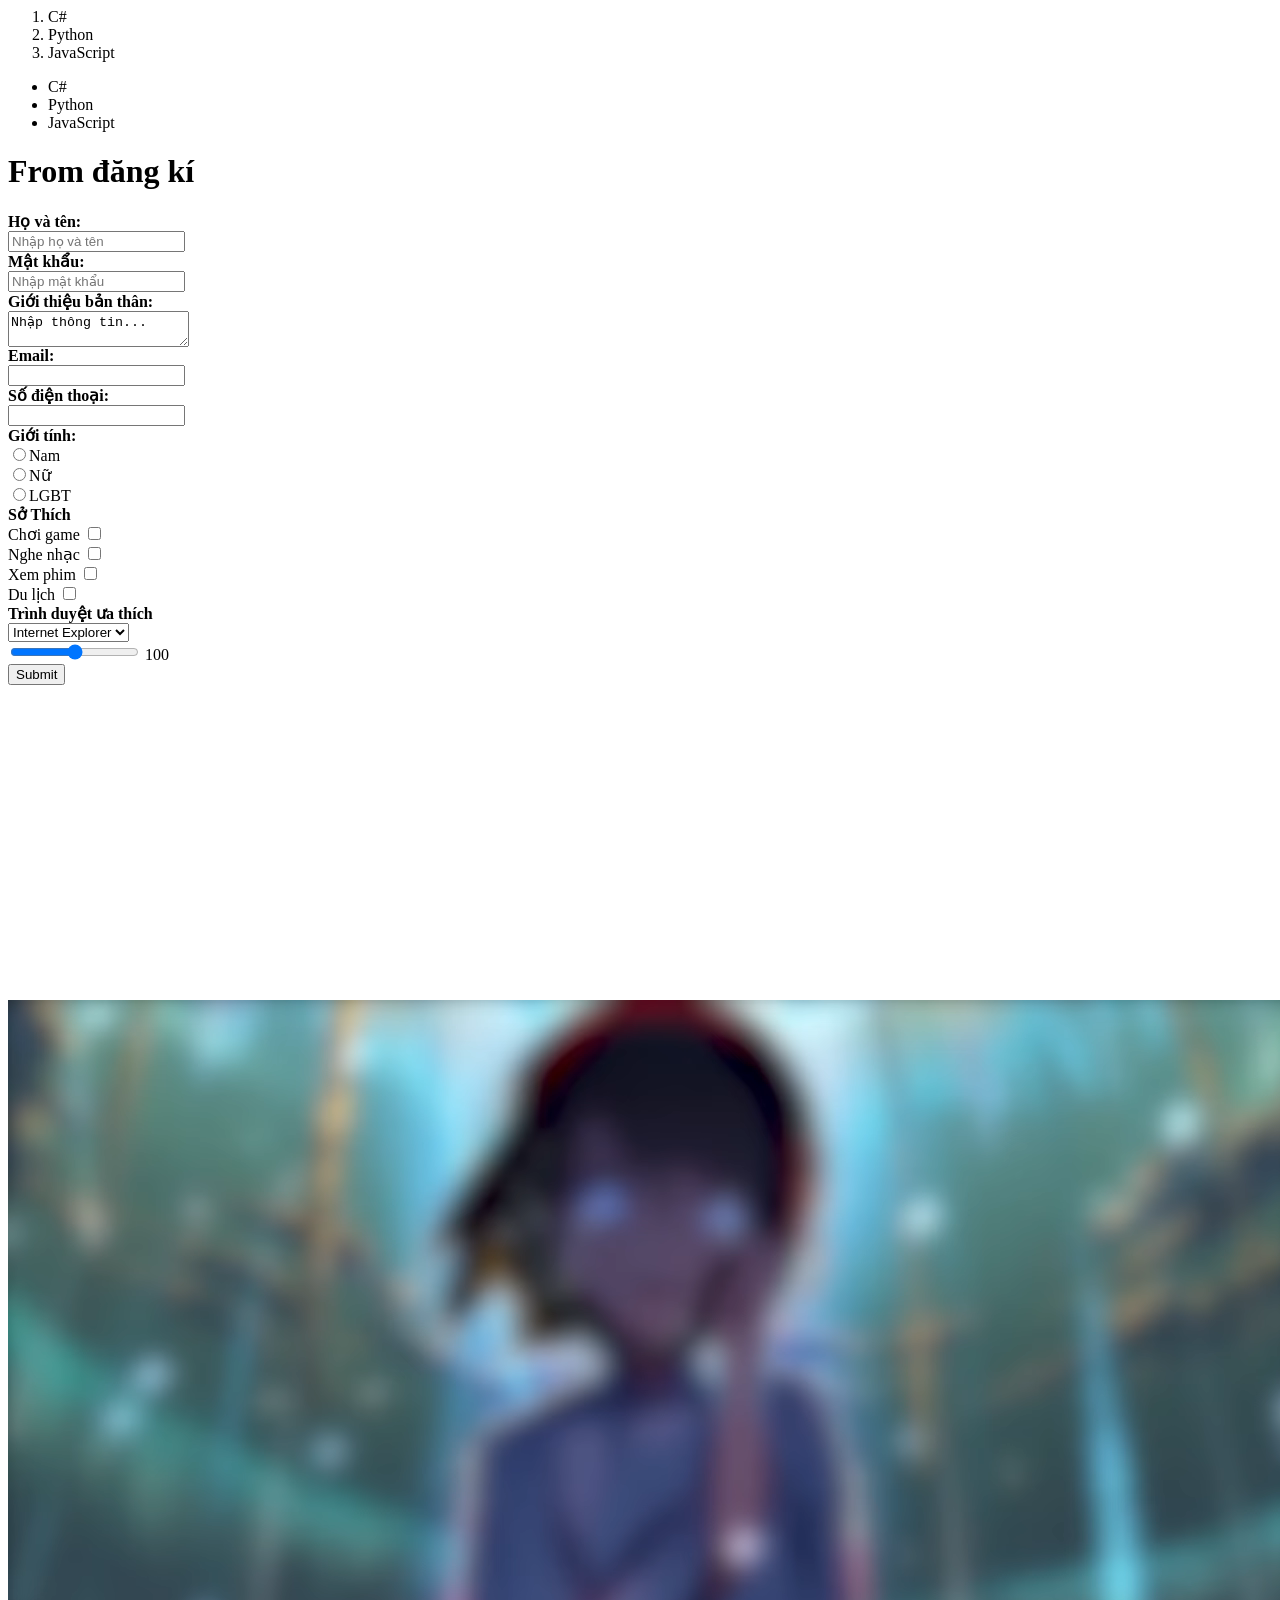
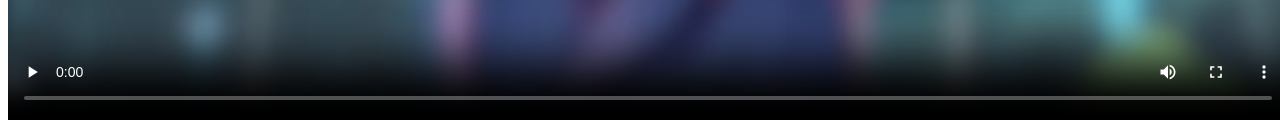
<file: bai 3/index.html>
<html>
    <head>
        <title>Bài 3</title>
    </head>
    <body>
       <!-- ol Danh sách có thứ tự -->
         <ol>
                <li>C#</li>
                <li>Python</li>
                <li>JavaScript</li>
          </ol>
         <ul>
                <li>C#</li>
                <li>Python</li>
                <li>JavaScript</li>
          </ul>
         <h1>From đăng kí</h1> 
         <form>
            <div>
                <b>Họ và tên:</b> <br>
                <!--nếu input không có type thì sẽ -->
                <!-- mặc định là text -->
                <!-- thuộc tính readonly sử dụng khi -->
                <!-- không muốn người dùng nhập -->
                <!-- thông tin vào input-->
                <input type="text" placeholder="Nhập họ và tên">          
            </div>
            <div>
                <b>Mật khẩu:</b><br>
                <input type="password" placeholder="Nhập mật khẩu">
            </div>
            <div>
                <b>Giới thiệu bản thân:</b><br>
                <textarea>Nhập thông tin...</textarea>
            </div>
            <div>
                <b>Email:</b><br>
                <input type="email">
            </div>
            <div>
                <b>Số điện thoại:</b><br>
                <input type="tel" pattern="([0]{1}([3,8,9]{1})([0-9]{8}))">
            </div>
            <div>
                <b>Giới tính:</b> <br>
                <input type="radio" name="gioitinh" value="Nam">Nam <br>
            </div>
            <div>
                <input type="radio" name="gioitinh" value="Nữ">Nữ <br>
                <input type="radio" name="gioitinh" value="Khác">LGBT<br>
            </div>
            <div>
                <b>Sở Thích</b><br>
               Chơi game <input type="checkbox" name="sothich" value="choigame"><br>
                Nghe nhạc <input type="checkbox" name="sothich" value="nghenhac"><br>
                 Xem phim <input type="checkbox" name="sothich" value="xemphim"><br>
                 Du lịch <input type="checkbox" name="sothich" value="dulich"><br>
            </div>
            <div>
                <b>Trình duyệt ưa thích</b><br>
                <select name ="browser">
                    <option value="Inernet Explorer">Internet Explorer</option>
                    <option value="Chrome">Chrome</option>
                    <option value="Firefox">Firefox</option>
                    <option value="Safari">Safari</option>
                    <option value="Cốc Cốc">Cốc Cốc</option>
                </select>
            </div>
            <div>
                <input type="range" id="a" value="50"> 100
            </div>
            <div>
                <input type="submit">
            </div>
            <div>
<iframe width="560" height="315" src="https://www.youtube.com/embed/j8U06veqxdU?si=1Isf3xsf5UfPSMgi" title="YouTube video player" frameborder="0" allow="accelerometer; autoplay; clipboard-write; encrypted-media; gyroscope; picture-in-picture; web-share" referrerpolicy="strict-origin-when-cross-origin" allowfullscreen></iframe>            </div>
            <div>
            <video controls>
             <source src="/ảnh/(君の名は - Kimi no Na wa) Nandemonaiya - Kamishiraishi Mone (Maxone Remix) ♪.webm" type="video/mp4">
            </video>
         </div>
         </form>
    </body>
</html>
</file>
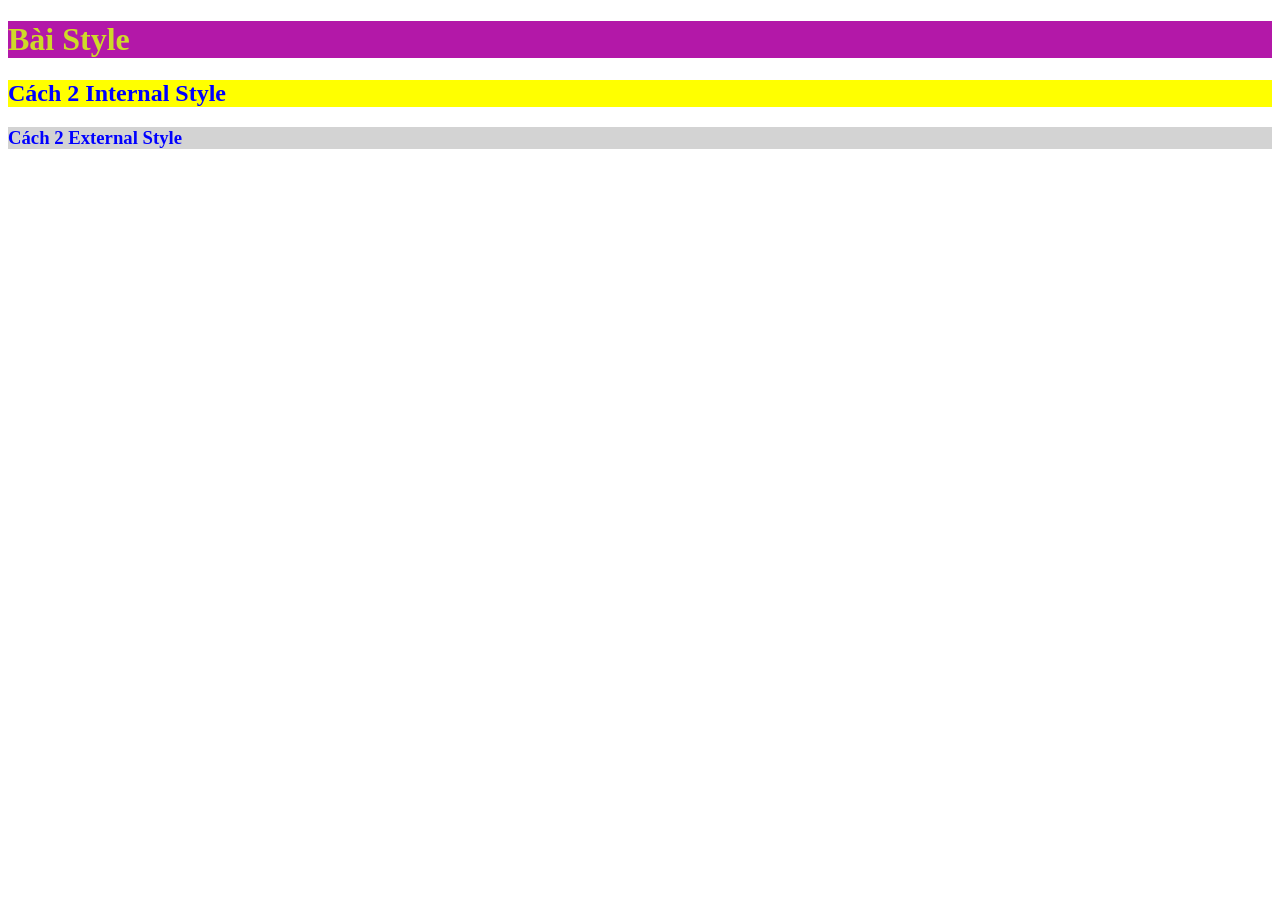
<file: bai 4/index.html>
<!DOCTYPE html>
<html lang="en">
<head>
    <meta charset="UTF-8">
    <meta name="viewport" content="width=device-width, initial-scale=1.0">
    <title>Style</title>
    <style>
        h2{
            color: blue;
            background: yellow;
        }
    </style>
    <link rel="stylesheet" href="style.css">
</head>
<body>
    <!--Cách 1: inline style--> 
    <!--color : quy định màu chữ-->
    <!--background : quy định màu nền-->
    <h1 style="color: rgb(206, 218, 40); background: rgb(179, 24, 168);">
    Bài Style  
    </h1>
    <!--cách 2: internal style-->
    <h2>Cách 2 Internal Style</h2>
    <h3>Cách 2 External Style</h3>
</body>
</html>
</file>
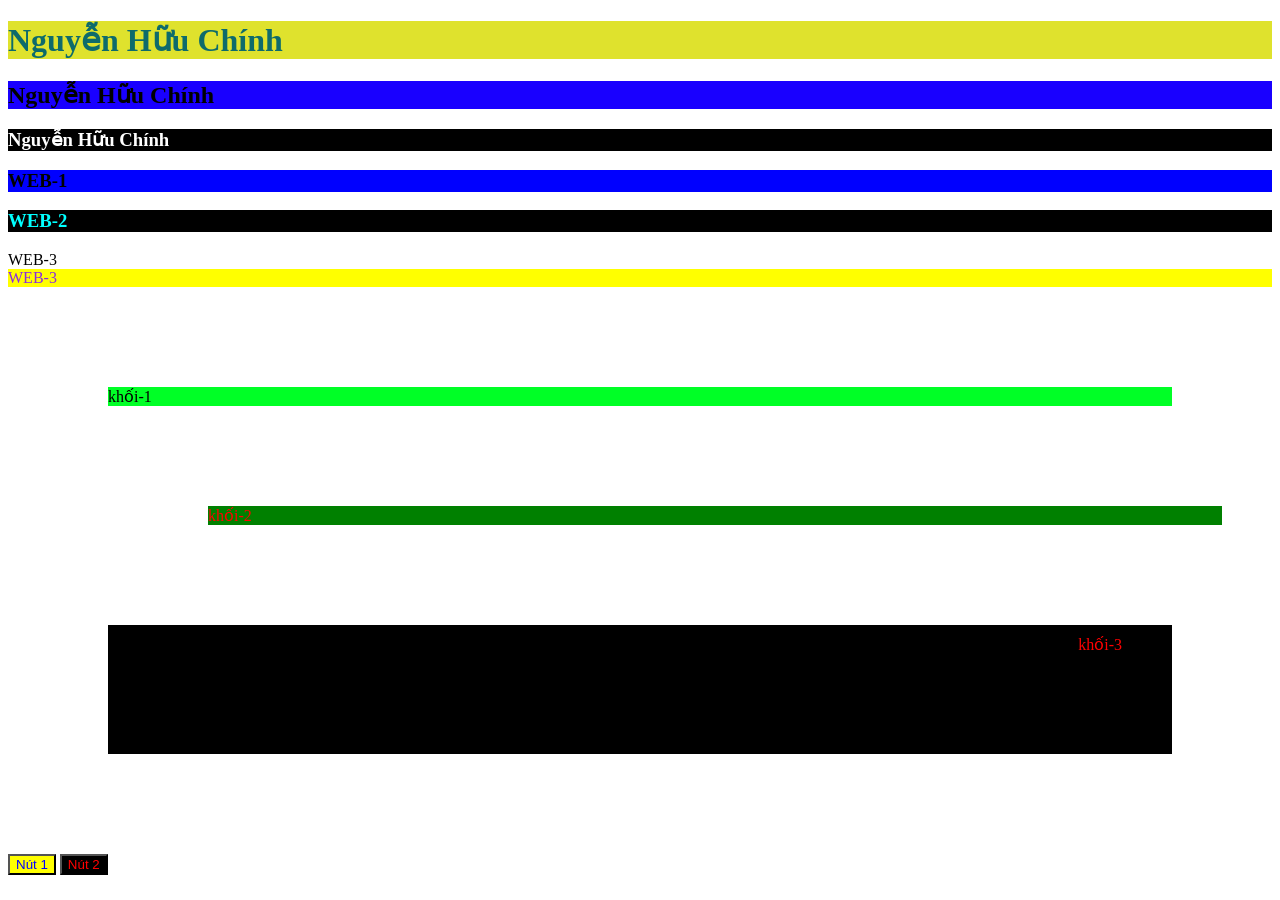
<file: bai 5/index.html>
<!DOCTYPE html>
<html lang="en">
<head>
    <meta charset="UTF-8">
    <meta name="viewport" content="width=device-width, initial-scale=1.0">
    <title>Bài 5:</title>
    <link rel="stylesheet" href="style.css">
</head>
<body>
    <h1 style="color:rgb(14, 107, 107); background-color:rgb(223, 226, 45)">Nguyễn Hữu Chính</h1>
    <h2>Nguyễn Hữu Chính</h2>
    <style>
    h2{
        color:rgb(160, 107, 225), 168), 168);
        background-color:rgb(25, 0, 255);
    }
    </style>
    <h3>Nguyễn Hữu Chính</h3>
    <!-- nếu là id sử dụng dấu # + tên id-->
    <h3 id="tieude-1">WEB-1</h3>
    <!--nếu là class sử dụng dấu . + tên class -->
    <h3 class="tieude-2">WEB-2</h3>
    <!-- element.class -->
    <div>WEB-3</div>
    <div class="web4">WEB-3</div>
    <!-- margin: tạo khoảng cách xung quanh.
     (giá trị 1:trên, dưới
     giá trị 2:trái, phải
     có 4 giá trị thì theo thứ tự : trên, phải, dưới, trái)
     (width:chiều rộng, height:chiều cao.)
     padding: tạo khoảng trống bên trong, căn chỉnh vị trí
     (giá trị 1:trên, dưới
     giá trị 2:trái, phải
     có 4 giá trị thì theo thứ tự : trên, phải, dưới, trái)
     display: xác định cách hiển thị phần tử
     #pond{
     display: flex;

     1> justify-content(ngang): 
     flex-end(di chuyển sang bên phải)
     flex-start(di chuyển sang bên trái)
     center(di chuyển ra giữa)
     space-between(giãn cách đều)
     space-around(giãn cách đều nhưng có khoảng cách 2 bên)
     2> align-items(dọc):
        flex-end(di chuyển xuống dưới)
        flex-start(di chuyển lên trên)
        center(di chuyển ra giữa)
    3> flex-direction: xác định hướng của các phần tử con
        row: theo hàng ngang
        column: theo hàng dọc
        row-reverse: theo hàng ngang ngược lại
        column-reverse: theo hàng dọc ngược lại
     } -->
     <div class="box1">khối-1</div>
     <div class="box2">khối-2</div>
     <div class="box3">khối-3</div>
     <button class="button-1">Nút 1</button>
     <button class="button-2">Nút 2</button>
</body>
</html>
</file>
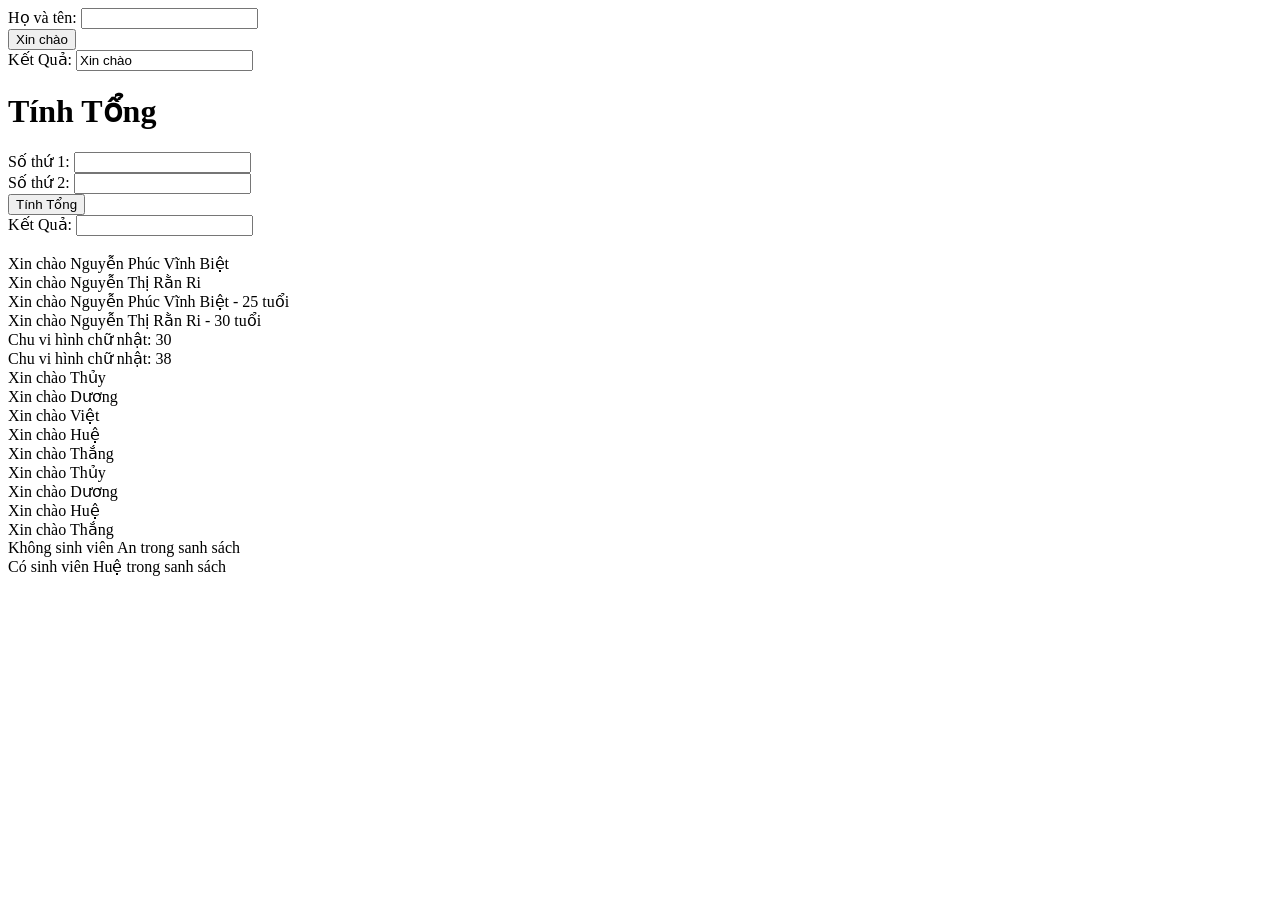
<file: bai 8/index.html>
<!DOCTYPE html>
<html lang="en">
<head>
    <meta charset="UTF-8">
    <meta name="viewport" content="width=device-width, initial-scale=1.0">
    <title>Bài 8 - JS</title>
</head>
<body>
    <div>
        Họ và tên: <input type="text" id="hovaten">
    </div>
    <div>
        <button onclick="xinchao('Linh Hạ',23)">Xin chào</button>
    </div>
    <div>
        Kết Quả: <input type="text" id="ketQua">
    </div>
    <div>
    <h1>Tính Tổng</h1>    
    </div>
    <div>
        Số thứ 1: <input type="number" id="soThuNhat">
    </div>
    <div>
        Số thứ 2: <input type="number" id="soThuHai">
    </div>
    <div>
        <button onclick="tinhTong()">Tính Tổng</button>
    </div>
    <div>
        Kết Quả: <input type="text" id="tong">
    </div>
<script>
    //function: hàm

    //để tạo function dung cú pháp: function + tên_hàm() {các lệnh thực thi}
    function tinhTong() {
        var soThuNhat = parseFloat(document.getElementById("soThuNhat").value);
        var soThuHai = parseFloat(document.getElementById("soThuHai").value);
        document.getElementById("tong").value = soThuNhat + soThuHai
    }
    function xinchao() {
        var ten = document.getElementById("hovaten").value;
        document.getElementById("ketQua").value ="Xin chào " + ten;
    }
    //gọi hàm: tên_hàm();
    xinchao();
    xinchao();

    //2: hàm có tham số
    //function + tên_hàm(tham_số) {các lệnh thực thi}
    //lưu ý: các tham số ngăn cách nhau bởi dấu phẩy (,)
    function xinchao2(ten) {
        document.write("<br>Xin chào " + ten);
    }
    xinchao2("Nguyễn Phúc Vĩnh Biệt");
    xinchao2("Nguyễn Thị Rằn Ri");
    //sửa hàm xinchao2() để có thể ra xin chào + tên + tuổi
    function xinchao3(ten, tuoi) {
        document.write("<br>Xin chào " + ten + " - " + tuoi + " tuổi");
    }
    xinchao3("Nguyễn Phúc Vĩnh Biệt", 25);
    xinchao3("Nguyễn Thị Rằn Ri", 30);

    //tạo hàm để tính chu vi hình chữ nhật
    function chuviHCN(dai, rong) {
        return (dai + rong) * 2;
    }
    //return: trả về giá trị của hàm, khi gọi hàm sẽ nhận được giá trị đó
    //gọi hàm chuviHCN() và in ra kết quả
    document.write("<br>Chu vi hình chữ nhật: " + chuviHCN(5, 10));
    document.write("<br>Chu vi hình chữ nhật: " + chuviHCN(7, 12));
    
    var danhsachSinhVien = ["Thủy", "Dương", "Việt", "Huệ", "Thắng"];
    //dùng for trong in ra xin chào từng tên trong mảng
    for (var i = 0; i < danhsachSinhVien.length; i++){
        document.write("<br> Xin chào " + danhsachSinhVien[i])
    }

    // document.write("<br>Bài viết -Việt")
    
    for(var i =0; i < danhsachSinhVien.length; i++){
         if(danhsachSinhVien[i] != "Việt"){
         document.write("<br> Xin chào " + danhsachSinhVien[i]);
         }
    }
    //Hàm có 2 tham số(tìm kiếm tên sinh viên)
    //Danh sách sinh viên, tên sinh viên cần tìm
    //đầu ra: Nếu có thì in ra có sinh viên / Nếu k: Không có sinh viên
    function timkiemsinhvien(ds, ten){
        var coSinhVien = false
        for(var i = 0; i < ds.length; i++)
            if(ds[i] == ten) {
                coSinhVien = true;
            }
        if (coSinhVien == true) {
                document.write("<br>Có sinh viên " + ten + " trong sanh sách");
            }
            else{    
                document.write("<br>Không sinh viên " + ten + " trong sanh sách");
            }
    }
    timkiemsinhvien(danhsachSinhVien, "An");
    timkiemsinhvien(danhsachSinhVien, "Huệ");

</script>
</body>
</html>
</file>
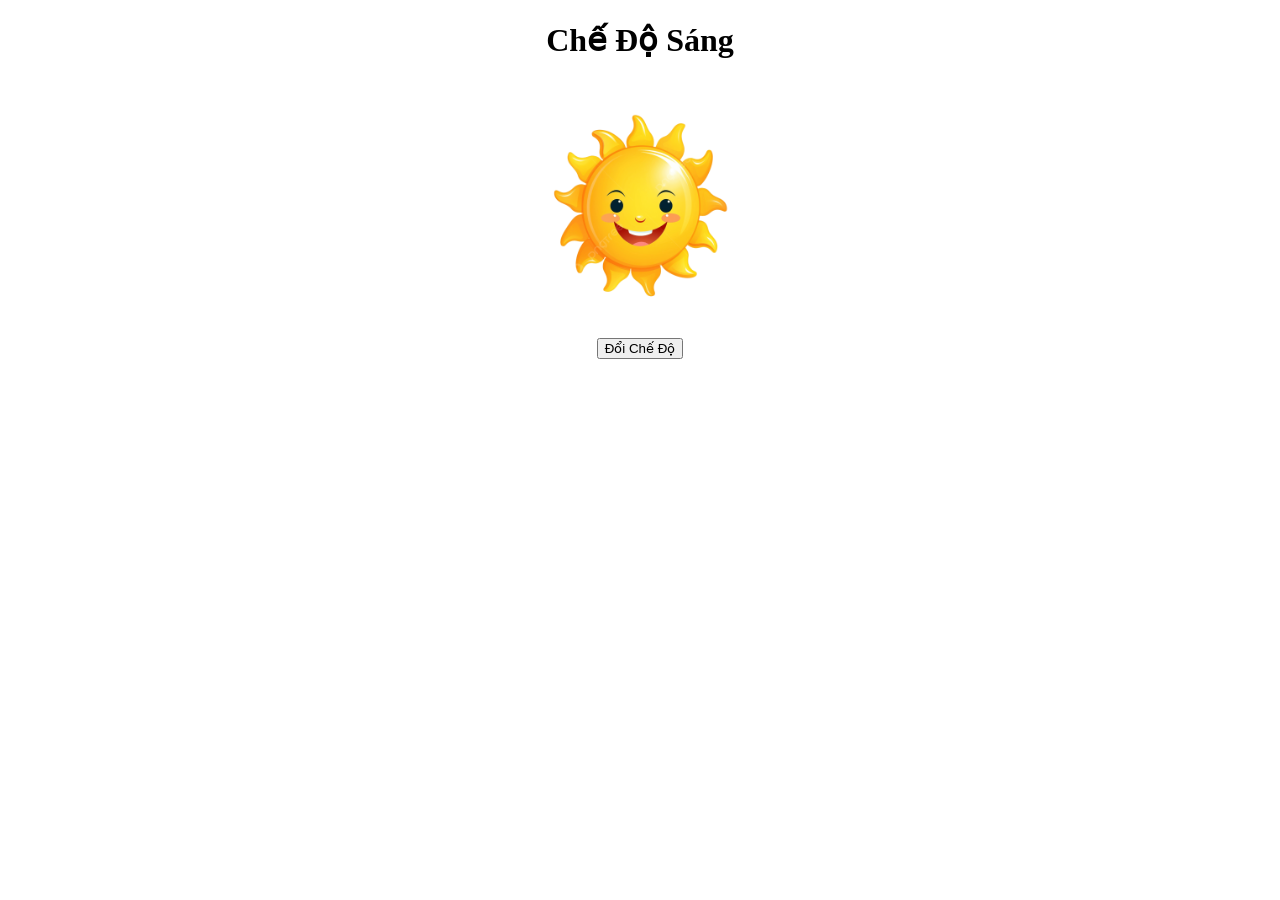
<file: bai 9/index.html>
<!DOCTYPE html>
<html lang="en">
<head>
    <meta charset="UTF-8">
    <meta name="viewport" content="width=device-width, initial-scale=1.0">
    <title>Document</title>
    <style>
        .khoi{
            text-align: center;
        }
        img{
            width: 20%;
        }
    </style>
</head>
<body>
    <div class="khoi">
        <h1> Chế Độ Sáng</h1>
        <img src="mattroi.png" alt="">
      <div>
        <button onclick="doiCheDo()">Đổi Chế Độ</button>        
      </div>
    </div>
    
    
    <script>
        var cheDoHienTai = true;
        function doiCheDo(){
        if(cheDoHienTai == true){
            document.getElementsByTagName("body")[0].style = "background-color: black";
            document.getElementsByTagName("h1")[0].innerHTML = "Chế Độ Tối";
            document.getElementsByTagName("h1")[0].style = "color: white";
            document.getElementsByTagName("img")[0].src = "mattrang.png"
            cheDoHienTai = false;
        }
        else{
            document.getElementsByTagName("body")[0].style = "background-color: white";
            document.getElementsByTagName("h1")[0].innerHTML = "Chế Độ Sáng";
            document.getElementsByTagName("h1")[0].style = "color: black";
            document.getElementsByTagName("img")[0].src = "mattroi.png"
            cheDoHienTai = true;
        }
    }

    </script>
</body>
</html>
</file>
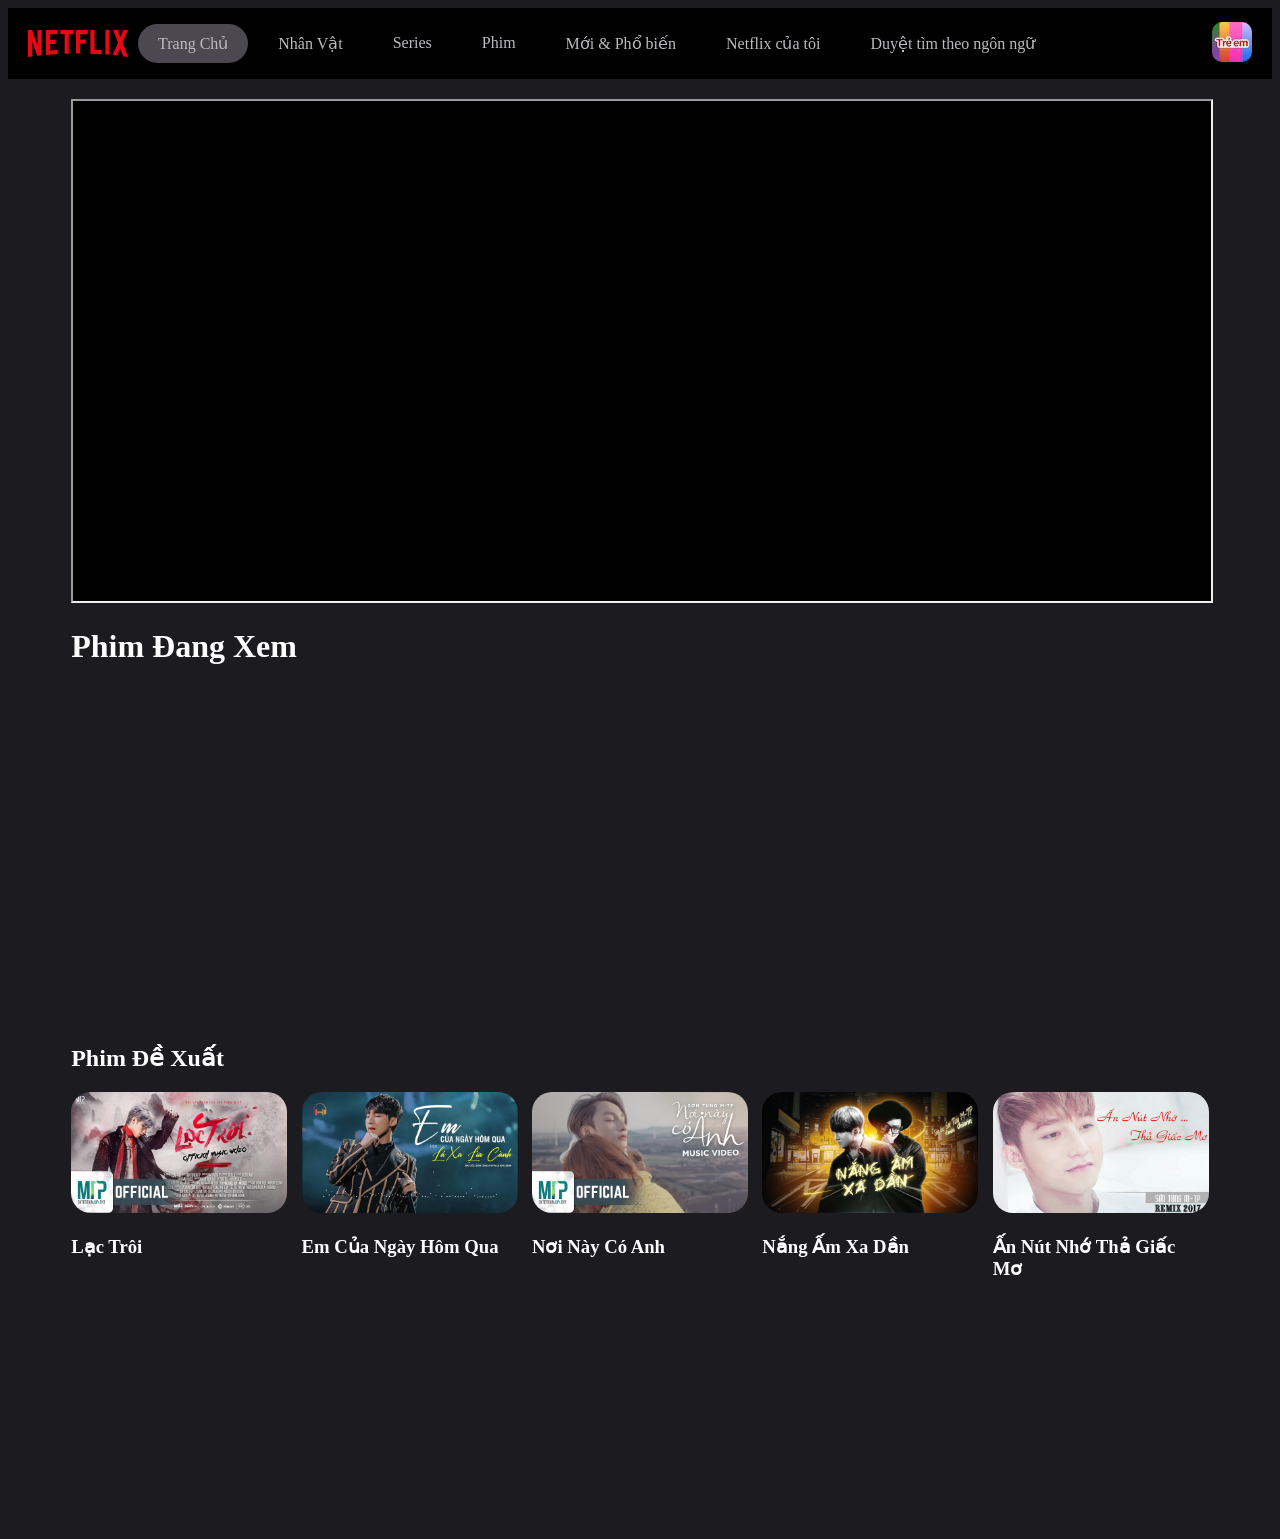
<file: Kiem Tra/index.html>
<!DOCTYPE html>
<html lang="en">
<head>
    <meta charset="UTF-8">
    <meta name="viewport" content="width=device-width, initial-scale=1.0">
    <title>Netflix</title>
    <link rel="stylesheet" href="style.css">
</head>
<body>
    <!-- đầu trang -->   
    <header>
    <!-- danh mục -->
        <nav class="danh muc">
            <ul class="danh-sach-muc">
                <img class="logo" src="logo.svg" alt="">
                <li class="muc-rieng muc-dang-chon"><a href="#" class="lien-ket-muc">Trang Chủ</a></li>
                <li class="muc-rieng"><a href="#" class="lien-ket-muc">Nhân Vật</a></li>
                <li class="muc-rieng"><a href="#" class="lien-ket-muc">Series</a></li>
                <li class="muc-rieng"><a href="#" class="lien-ket-muc">Phim</a></li>
                <li class="muc-rieng"><a href="#" class="lien-ket-muc">Mới & Phổ biến</a></li>
                <li class="muc-rieng"><a href="#" class="lien-ket-muc">Netflix của tôi</a></li>
                <li class="muc-rieng"><a href="#" class="lien-ket-muc">Duyệt tìm theo ngôn ngữ</a></li>
            </ul>
        </nav>
        <div class="chuc-nang">
            <img class="avt" src="../ảnh/avt.jpg" alt="">
    </header>
    <main>
      <div class="phan-tren">
        <iframe class="video" src="https://www.youtube.com/embed/W2sKp1p_WmY?si=vMoXxjnPLM41SWl0"></iframe>
        <h1>Phim Đang Xem</h1>
      </div> 
      <div class="the-loai">
        <div class="ten-the-loai">
            <h2>Phim Đề Xuất</h2>
        </div>
        <div class="danh-sach-phim">
            <div onclick="chonPhim(1)" class="phim">
                <img src="LT.jpg" alt="">
               <h3> Lạc Trôi</h3>
            </div>
            <div onclick="chonPhim(2)" class="phim">
                <img src="ECHQ.jpg" alt="">
               <h3> Em Của Ngày Hôm Qua </h3>
            </div>
            <div onclick="chonPhim(3)" class="phim">
                <img src="NNCA.jpg" alt="">
                <h3> Nơi Này Có Anh</h3>
            </div>
            <div onclick="chonPhim(4)" class="phim">
                <img src="NAXD.jpg" alt="">
                <h3> Nắng Ấm Xa Dần</h3>
            </div>
            <div onclick="chonPhim(5)" class="phim">
                <img src="ANN.jpg" alt="">
                <h3> Ấn Nút Nhớ Thả Giấc Mơ</h3>
            </div>
        </div>
        
    </main>
   <script src="script.js"></script>

</body>
</html>
</file>
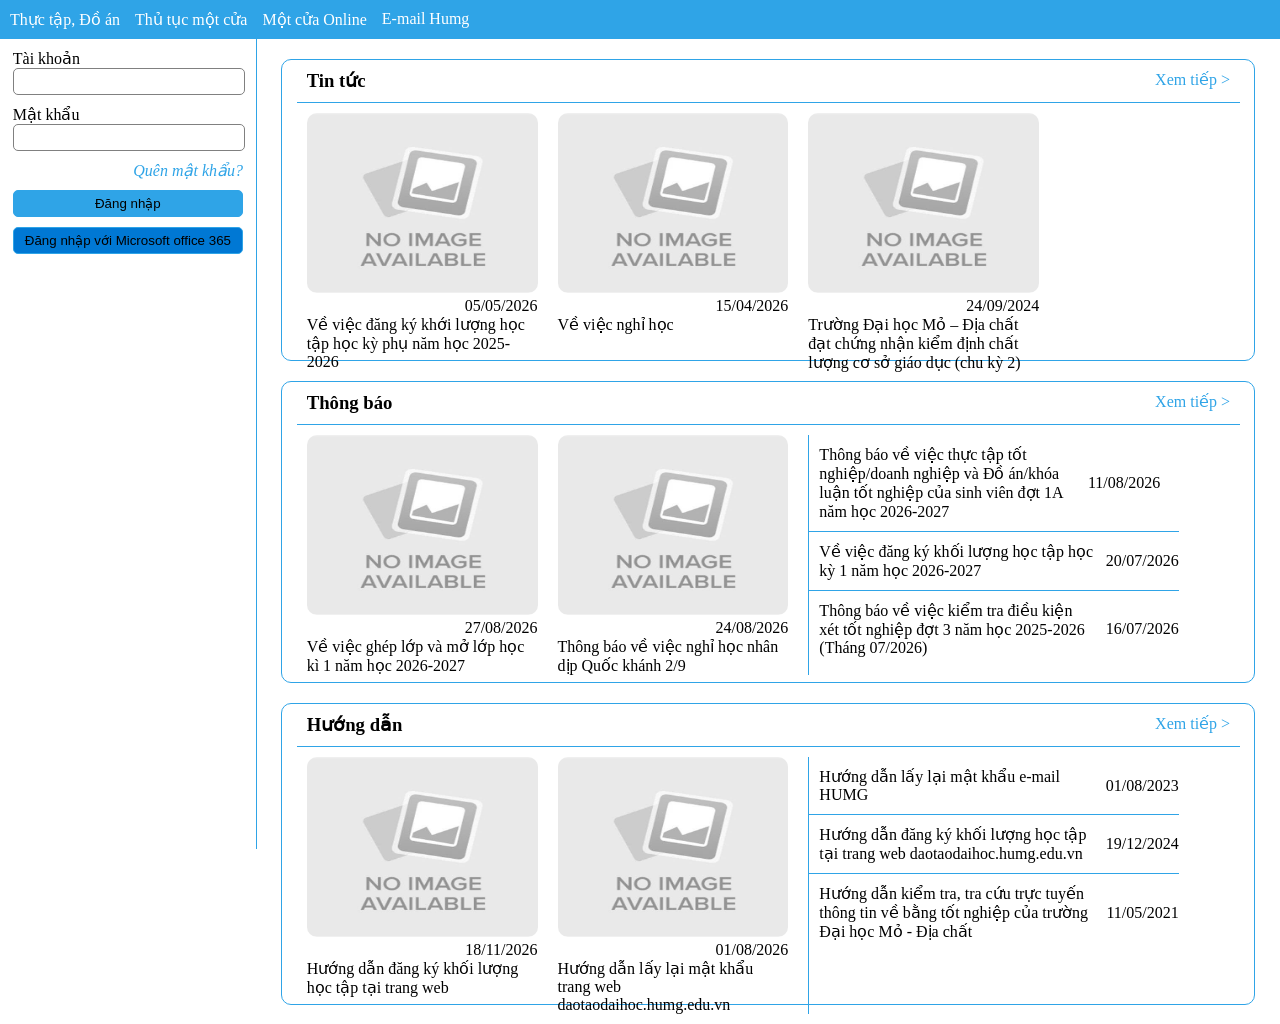
<file: trangdaotao/index.html>
<!DOCTYPE html>
<html lang="en">
<head>
    <meta charset="UTF-8">
    <meta name="viewport" content="width=device-width, initial-scale=1.0">
    <title>Đào tạo Humg</title>
    <style> 
        body{
            margin: 0px;
        }
        .menu{
            background-color: #2fa4e7;
        }
        .danh-sach-muc{
            list-style: none;
            margin: 0px;
            display: flex;
            padding: 10px;
            /* set các đối tượng bọc ở trong khối tự động cách nhau khoảng cách = giá trị truyền vào */
            gap: 15px;
        }
        a{
            color: white;
            text-decoration: none;
        }
        main{
            display: flex;
        }
        .khoi-trai{
            width: 20%;
            height: 90vh;
            /* để vẽ viền dùng border 
                border sẽ có 3 tham số (độ dày - loại đường viền - màu sắc )*/
            border-right: 1px solid #2fa4e7;
        }
        .khoi-dang-nhap{
            width: 90%;
            height: 300px;
            /* Nếu margin để auto sẽ căn đối tượng ra giữa  */
            margin: 10px auto;
        }
        input{
            width: 100%;
            padding: 5px 0;
            border-radius: 5px;
            border: 1px solid grey;
        }
        .quen-mk{
            display: flex;
            justify-content: flex-end;
        }
        .lien-ket-quen-mk{
            text-decoration: none;
            color: #2fa4e7;
        }
        .thông-tin{
            margin-bottom: 10px;
        }
        button{
            width: 100%;
            padding: 5px 0;
            margin-top: 10px;
            border-radius: 5px;
            border: 1px solid #2fa4e7;
        }
        .dang-nhap{
            background-color:#2fa4e7 ;
        }
        .dang-nhap-365{
            background-color: #0078D4;
        }
        .khoi-phai{
            width: 80%;
            height: 90vh;
        }
        .tin{
            width: 95%;
            height: 300px;
            margin: 20px auto;
            border: 1px solid #2fa4e7;
            border-radius: 10px;
        }
        .tin-tren{
            width: 95%;
            margin: auto;
            border-bottom: 1px solid #2fa4e7;
            display: flex;
            justify-content: space-between;
            padding: 10px;
        }
        p{
            margin: 0px;
        }
        h3{
            margin: 0;
        }
        img{
            width: 100%;
            height: 20vh;
            border-radius: 10px;
        }
        .danh-sach-tin{
            width: 95%;
            margin: auto;
            padding: 10px;
            display: flex;
        }
        .bai-viet{
            width: 25%;
            margin-right: 20px;
        }
        .bai-viet-khoi-anh{
            width: 100%;
        }
        .bai-viet-thoi-gian{
            display: flex;
            justify-content: flex-end;
        }
        .thong-bao{
            width: 40%;
            margin-right: 20px;
            border-left: 1px solid #2fa4e7;
        }
        .bao{
            width: 100%;
            margin: auto;
            padding: 10px;
        }
        .xem-tiep{
            color: #2fa4e7;
            text-decoration: none;
        }
    </style>
</head>
<body>
    <!-- Danh mục -->
    <nav class="menu">
        <ul class="danh-sach-muc">
            <li class="muc"><a href="a">Thực tập, Đồ án</a></li>
            <li class="muc"><a href="a">Thủ tục một cửa</a></li>
            <li class="muc"><a href="a">Một cửa Online</a></li>
            <li class="muc"><a href="a">E-mail Humg</a></li>
        </ul>
    </nav>
    <main>
        <div class="khoi-trai">
            <div class="khoi-dang-nhap">
                <form action>
                    <div class="thông-tin">
                        <p>Tài khoản</p>
                        <input type="text">
                    </div>
                    <div class="thông-tin">
                        <p>Mật khẩu</p>
                        <input type="password">
                    </div>
                    <div class="quen-mk">
                        <i>
                            <a class="lien-ket-quen-mk" href="#">Quên mật khẩu?</a>
                        </i>
                    </div>
                    <div class="chuc-nang-dang-nhap">
                        <i>
                            <button class="dang-nhap">Đăng nhập</button>
                            <button class="dang-nhap-365">Đăng nhập với Microsoft office 365</button>
                        </i>
                    </div>
                </form>
            </div>
            
            <div>
                
            </div>
        </div>
        <div class="khoi-phai">
            <!-- Tin tức  -->
            <div class="tin">
                <div class="tin-tren">
                    <h3 class="tieu-de">Tin tức</h3>
                    <p><a class="xem-tiep" href="">Xem tiếp ></a></p>
                </div>
                <!-- Danh sách tin  -->
                <div class="danh-sach-tin">
                    <div class="bai-viet">
                        <div class="bai-viet-khoi-anh">
                            <img src="cc.jpg" alt="">
                        </div>
                        <div class="bai-viet-thoi-gian">
                            <p>05/05/2026</p>
                        </div>
                        <div>
                            <p>Về việc đăng ký khới lượng học tập học kỳ phụ năm học 2025-2026</p>
                        </div>
                    </div>
                    <div class="bai-viet">
                        <div class="bai-viet-khoi-anh">
                            <img src="cc.jpg" alt="">
                        </div>
                        <div class="bai-viet-thoi-gian">
                            <p>15/04/2026</p>
                        </div>
                        <div>
                            <p>Về việc nghỉ học</p>
                        </div>
                    </div><div class="bai-viet">
                        <div class="bai-viet-khoi-anh">
                            <img src="cc.jpg" alt="">
                        </div>
                        <div class="bai-viet-thoi-gian">
                            <p>24/09/2024</p>
                        </div>
                        <div>
                            <p>Trường Đại học Mỏ – Địa chất đạt chứng nhận kiểm định chất lượng cơ sở giáo dục (chu kỳ 2)</p>
                        </div>
                    </div>
                </div>
            </div>
            <!-- Thông báo  -->
            <div class="tin">
                <div class="tin-tren">
                    <h3 class="tieu-de">Thông báo</h3>
                    <p><a class="xem-tiep" href="">Xem tiếp ></a></p>
                </div>
                <!-- Danh sách tin  -->
                <div class="danh-sach-tin">
                    <div class="bai-viet">
                        <div class="bai-viet-khoi-anh">
                            <img src="cc.jpg" alt="">
                        </div>
                        <div class="bai-viet-thoi-gian">
                            <p>27/08/2026</p>
                        </div>
                        <div>
                            <p>Về việc ghép lớp và mở lớp học kì 1 năm học 2026-2027</p>
                        </div>
                    </div>
                    <div class="bai-viet">
                        <div class="bai-viet-khoi-anh">
                            <img src="cc.jpg" alt="">
                        </div>
                        <div class="bai-viet-thoi-gian">
                            <p>24/08/2026</p>
                        </div>
                        <div>
                            <p>Thông báo về việc nghỉ học nhân dịp Quốc khánh 2/9</p>
                        </div>
                    </div>
                    <div class="thong-bao">
                        <div style="width: 95%;display: flex; justify-content: space-between; align-items: center;">
                            <p class="bao">Thông báo về việc thực tập tốt nghiệp/doanh nghiệp và Đồ án/khóa luận tốt nghiệp của sinh viên đợt 1A năm học 2026-2027</p>
                            <p>11/08/2026</p>
                        </div>
                        <div style="border-top: 1px solid #2fa4e7 ; display: flex; justify-content: space-between; align-items: center;">
                            <p class="bao">Về việc đăng ký khối lượng học tập học kỳ 1 năm học 2026-2027</p>
                            <p>20/07/2026</p>
                        </div>
                        <div style="border-top: 1px solid #2fa4e7 ; display: flex; justify-content: space-between; align-items: center;">
                            <p class="bao">Thông báo về việc kiểm tra điều kiện xét tốt nghiệp đợt 3 năm học 2025-2026 (Tháng 07/2026)</p>
                            <p>16/07/2026</p>
                        </div>
                    </div>
                </div>
            </div>
            <!-- Hướng dẫn  -->
            <div class="tin">
                <div class="tin-tren">
                    <h3 class="tieu-de">Hướng dẫn</h3>
                    <p><a class="xem-tiep" href="">Xem tiếp ></a></p>
                </div>
                <!-- Danh sách tin  -->
                <div class="danh-sach-tin">
                    <div class="bai-viet">
                        <div class="bai-viet-khoi-anh">
                            <img src="cc.jpg" alt="">
                        </div>
                        <div class="bai-viet-thoi-gian">
                            <p>18/11/2026</p>
                        </div>
                        <div >
                            <p>Hướng dẫn đăng ký khối lượng học tập tại trang web</p>
                        </div>
                    </div>
                    <div class="bai-viet">
                        <div class="bai-viet-khoi-anh">
                            <img src="cc.jpg" alt="">
                        </div>
                        <div class="bai-viet-thoi-gian">
                            <p>01/08/2026</p>
                        </div>
                        <div>
                            <p>Hướng dẫn lấy lại mật khẩu trang web daotaodaihoc.humg.edu.vn</p>
                        </div>
                    </div>
                    <div class="thong-bao">
                        <div style="display: flex; justify-content: space-between; align-items: center;">
                            <p class="bao">Hướng dẫn lấy lại mật khẩu e-mail HUMG</p>
                            <p>01/08/2023</p>
                        </div>
                        <div style="border-top: 1px solid #2fa4e7 ; display: flex; justify-content: space-between; align-items: center;">
                            <p class="bao">Hướng dẫn đăng ký khối lượng học tập tại trang web daotaodaihoc.humg.edu.vn</p>
                            <p>19/12/2024</p>
                        </div>
                        <div style="border-top: 1px solid #2fa4e7 ; display: flex; justify-content: space-between; align-items: center;">
                            <p class="bao">Hướng dẫn kiểm tra, tra cứu trực tuyến thông tin về bằng tốt nghiệp của trường Đại học Mỏ - Địa chất</p>
                            <p>11/05/2021</p>
                        </div>
                    </div>
                </div>
            </div>
        </div>
    </main>
</body>
</html>
</file>
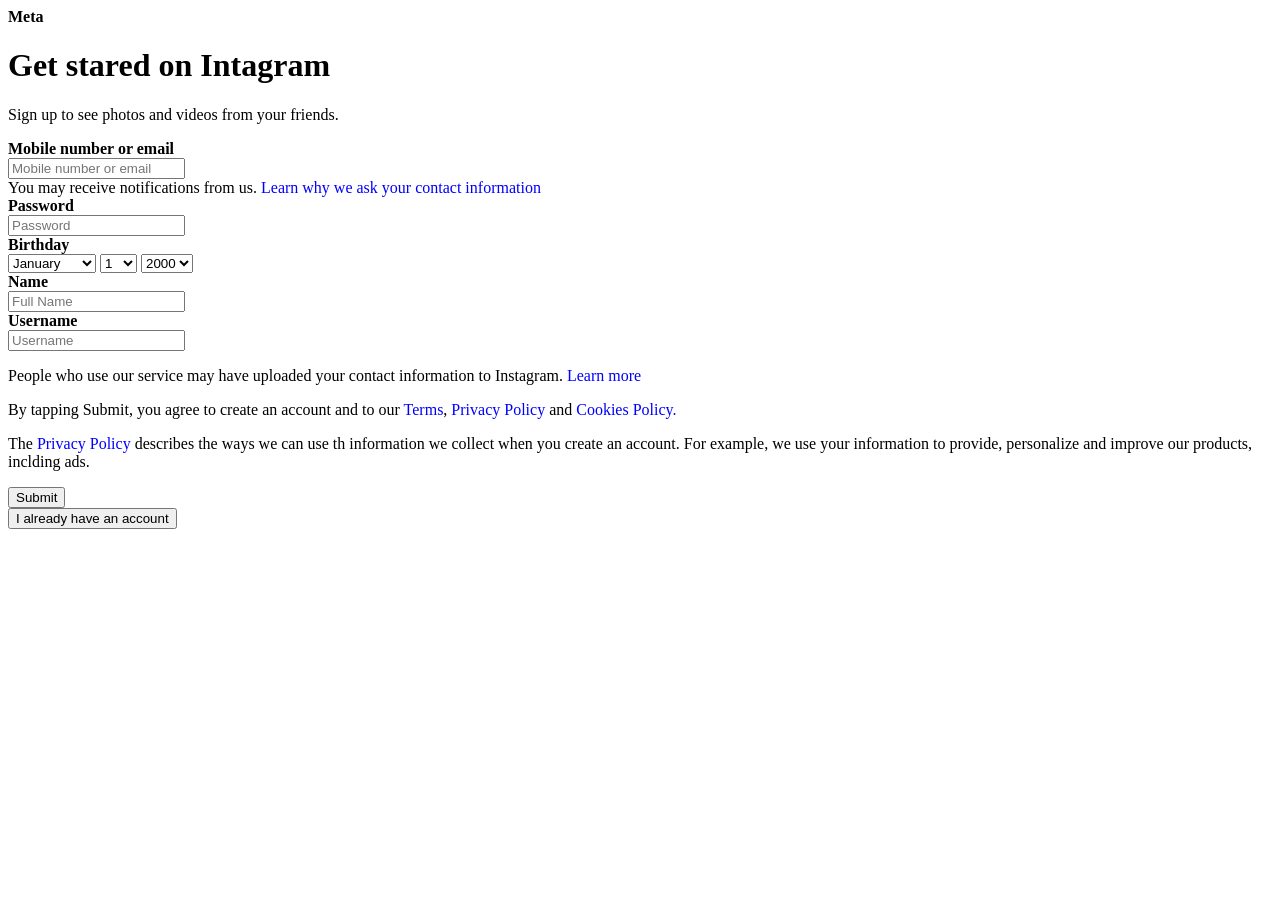
<file: bai 3/dangkitaikhoan.html>
<html>
    <head>
        <title>Đăng ký tài khoản</title>
    </head>
    <body>
        <h4>Meta</h4>
        <h1>Get stared on Intagram</h1>
        <p>Sign up to see photos and videos from your friends.</p>
        <form>           
            <div>
                <b>Mobile number or email</b><br>
                <input type="text" placeholder="Mobile number or email">
            </div>
            <div>
                You may receive notifications from us. <font color="blue">Learn why we ask your contact information</font>
            </div>
            <div>
                <b>Password</b> <br>
                <input type="password" placeholder="Password">
            </div>
            <div>
                <b>Birthday</b> <br>
                <select name ="Month">
                    <option value="1">January</option>
                    <option value="2">February</option>
                    <option value="3">March</option>
                    <option value="4">April</option>
                    <option value="5">May</option>
                    <option value="6">June</option>
                    <option value="7">July</option>
                    <option value="8">August</option>
                    <option value="9">September</option>
                    <option value="10">October</option>
                    <option value="11">November</option>
                    <option value="12">December</option>
                </select>                
                <select name ="Day">
                    <option value="1">1</option>
                    <option value="2">2</option>
                    <option value="3">3</option>
                    <option value="4">4</option>
                    <option value="5">5</option>
                    <option value="6">6</option>
                    <option value="7">7</option>
                    <option value="8">8</option>
                    <option value="9">9</option>
                    <option value="10">10</option>
                    <option value="11">11</option>
                    <option value="12">12</option>
                    <option value="13">13</option>
                    <option value="14">14</option>
                    <option value="15">15</option>
                    <option value="16">16</option>
                    <option value="17">17</option>
                    <option value="18">18</option>
                    <option value="19">19</option>
                    <option value="20">20</option>
                    <option value="21">21</option>
                    <option value="22">22</option>
                    <option value="23">23</option>
                    <option value="24">24</option>
                    <option value="25">25</option>
                    <option value="26">26</option>
                    <option value="27">27</option>
                    <option value="28">28</option>
                    <option value="29">29</option>
                    <option value="30">30</option>
                    <option value="31">31</option>
                </select>
                <select name ="Year">
                    <option value="2000">2000</option>
                    <option value="2001">2001</option>
                    <option value="2002">2002</option>
                    <option value="2003">2003</option>
                    <option value="2004">2004</option>
                    <option value="2005">2005</option>
                    <option value="2006">2006</option>
                    <option value="2007">2007</option>
                    <option value="2008">2008</option>
                    <option value="2009">2009</option>
                    <option value="2010">2010</option>
                </select>
            </div>
            <div>
                <b>Name</b><br>
                <input type="text" placeholder="Full Name">
            </div>
            <div>
                <b>Username</b><br>
                <input type="text" placeholder="Username">
            </div>
        <p><font face="poppins">People who use our service may have uploaded your contact information to Instagram. <font color="blue">Learn more</font></p>
        <p><font face="poppins">By tapping Submit, you agree to create an account and to our <font color="blue">Terms</font>, <font color="blue">Privacy Policy</font> and <font color="blue">Cookies Policy.</font></p>
        <p><font face="poppins">The <font color="blue">Privacy Policy</font> describes the ways we can use th information we collect when you create an account. For example, we use your information to provide, personalize and improve our products, inclding ads.</p>
            <div>
                <input type="submit" value="Submit"><br>
                <input type="submit" value="I already have an account">
            </div>
         </form>
    </body>
</html>
</file>
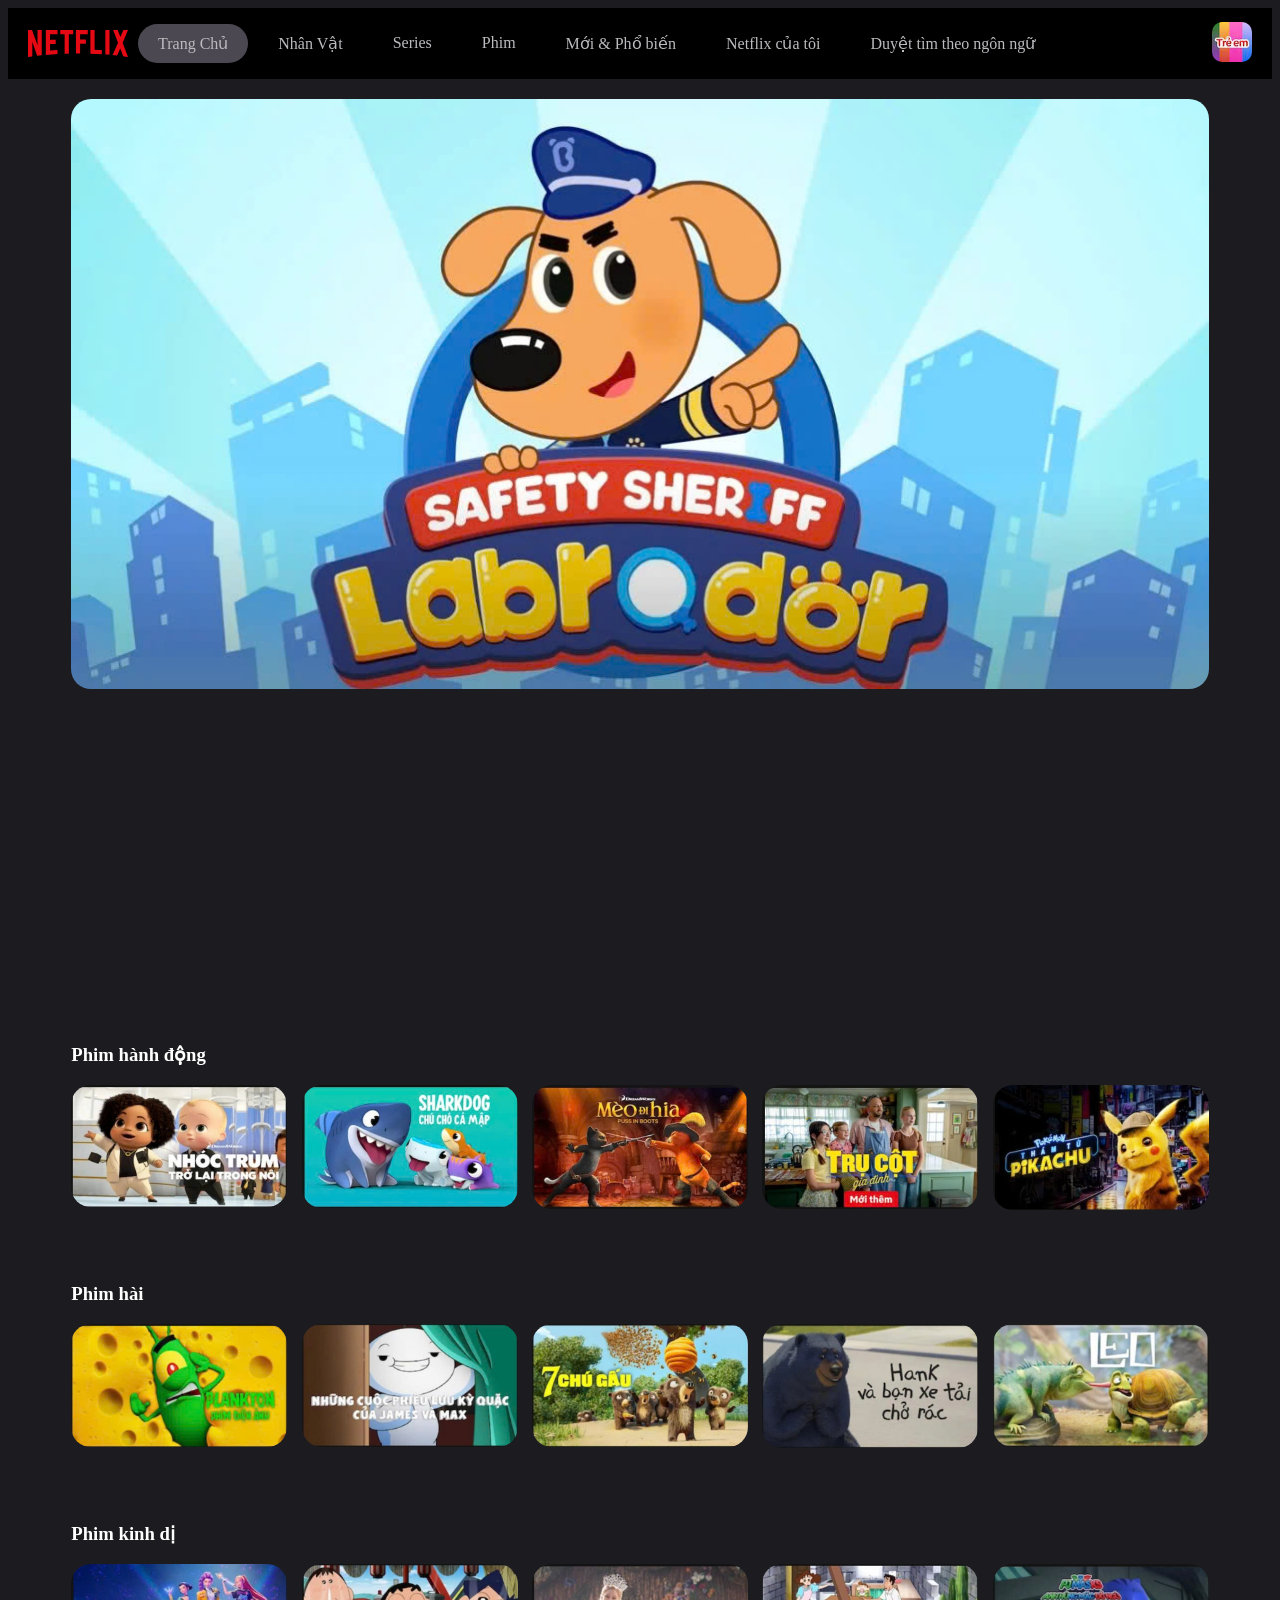
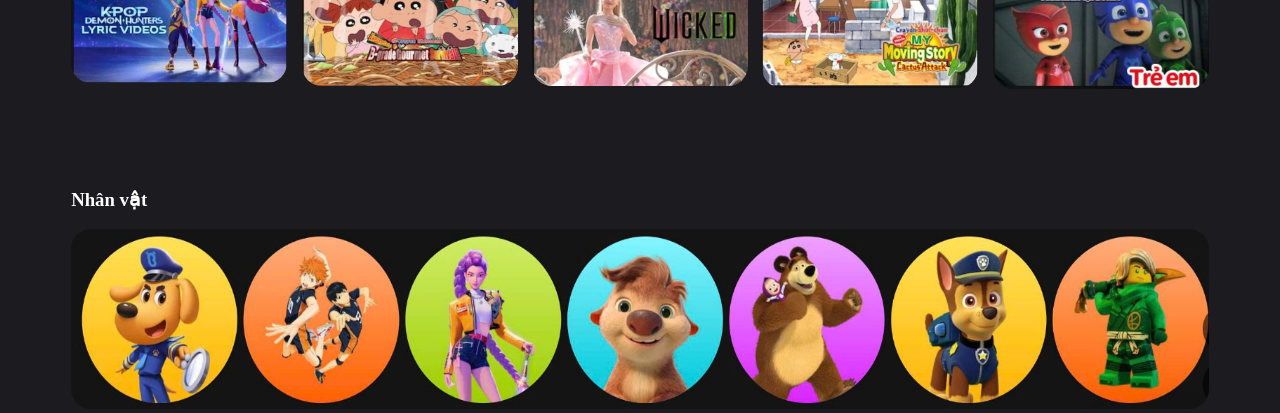
<file: bai 6/netflix.html>
<!DOCTYPE html>
<html lang="en">
<head>
    <meta charset="UTF-8">
    <meta name="viewport" content="width=device-width, initial-scale=1.0">
    <title>Netflix</title>
    <link rel="stylesheet" href="style.css">
</head>
<body>
    <!-- đầu trang -->   
    <header>
    <!-- danh mục -->
        <nav class="danh muc">
            <ul class="danh-sach-muc">
                <img class="logo" src="logo.svg" alt="">
                <li class="muc-rieng muc-dang-chon"><a href="#" class="lien-ket-muc">Trang Chủ</a></li>
                <li class="muc-rieng"><a href="#" class="lien-ket-muc">Nhân Vật</a></li>
                <li class="muc-rieng"><a href="#" class="lien-ket-muc">Series</a></li>
                <li class="muc-rieng"><a href="#" class="lien-ket-muc">Phim</a></li>
                <li class="muc-rieng"><a href="#" class="lien-ket-muc">Mới & Phổ biến</a></li>
                <li class="muc-rieng"><a href="#" class="lien-ket-muc">Netflix của tôi</a></li>
                <li class="muc-rieng"><a href="#" class="lien-ket-muc">Duyệt tìm theo ngôn ngữ</a></li>
            </ul>
        </nav>
        <div class="chuc-nang">
            <img class="avt" src="../ảnh/avt.jpg" alt="">
    </header>
    <main>
      <div class="banner">
        <img class="banner-img" src="../ảnh/bannet.jpg" alt="">
      </div> 
      <div class="the-loai">
        <div class="ten-the-loai">
            <h3>Phim hành động</h3>
        </div>
        <div class="danh-sach-phim">
            <div class="phim">
                <img src="../ảnh/1.png" alt="">
            </div>
            <div class="phim">
                <img src="../ảnh/2.png" alt="">
            </div>
            <div class="phim">
                <img src="../ảnh/3.png" alt="">
            </div>
            <div class="phim">
                <img src="../ảnh/4.png" alt="">
            </div>
            <div class="phim">
                <img src="../ảnh/5.png" alt="">
            </div>
        </div>
        <div class="ten-the-loai">
            <h3>Phim hài</h3>
        </div>
        <div class="danh-sach-phim">
            <div class="phim">
                <img src="../ảnh/6.png" alt="">
            </div>
            <div class="phim">
                <img src="../ảnh/7.png" alt="">
            </div>
            <div class="phim">
                <img src="../ảnh/8.png" alt="">
            </div>
            <div class="phim">
                <img src="../ảnh/9.png" alt="">
            </div>
            <div class="phim">
                <img src="../ảnh/10.png" alt="">
            </div>
        </div>
        <div class="ten-the-loai">
            <h3>Phim kinh dị</h3> 
        </div>
        <div class="danh-sach-phim">
            <div class="phim">
                <img src="../ảnh/11.png" alt="">
            </div>
            <div class="phim">
                <img src="../ảnh/12.png" alt="">
            </div>
            <div class="phim">
                <img src="../ảnh/13.png" alt="">
            </div>
            <div class="phim">
                <img src="../ảnh/14.png" alt="">
            </div>
            <div class="phim">
                <img src="../ảnh/15.png" alt="">
            </div>
        </div>
      <div class="nhan-vat">
        <div class="ten-nhan-vat">
            <h3>Nhân vật</h3>
        </div>
        <div class="danh-sach-nhan-vat">
            <div class="anh-nhan-vat">
                <img src="../ảnh/nhanvat.png" alt="">
            </div>
        </div>
    </main>
    <footer>

    </footer>
</body>
</html>
</file>
<file: bai 4/style.css>
h3{
    color: blue; 
    background-color: lightgray;
}
</file>
<file: bai 5/style.css>
h3{
    color:white;
    background-color:black;
}
#tieude-1{
    color:black;
    background-color:blue;
}
.tieude-2{
    color:cyan;
    background-color:black;
}
div.web4{
    color:blueviolet;
    background-color:yellow;
}
div.box1{
  
    color:black;
    background-color:rgb(0, 255, 38);
    margin:100px;
}
div.box2{
    
    color:red;
    background-color:green;
    margin:10px 50px 100px 200px;
    
}
div.box3{
    color:red;
    background-color:black;
    margin:100px;
    padding:10px 50px 100px 200px;
   
     display: flex;
     justify-content: flex-end;
    
}
button.button-1{
    color:blue;
    background-color:yellow;
}
button.button-2{
    color:red;
    background-color:black;
}
</file>
<file: Kiem Tra/style.css>
body{
    background-color: #1c1c20;
    color: white;
}
header{
    display: flex;
    justify-content: space-between;
    padding: 0 20px;
    align-items: center;
    background-color: #000;
}
.danh-sach-muc{
    list-style: none;
    display: flex;
    gap: 10px;
    padding: 0;
}
.lien-ket-muc{
    text-decoration: none;
    color: #BCBBBF;
}
.muc-dang-chon{
    background-color: #4C4851;
    padding: 10px 20px;
    color: white;
    border-radius: 20px;
}
.muc-rieng{
    padding: 10px 20px;
    border-radius: 20px;
}
.logo{
    width: 100px;
}
.avt{
    width: 40px;
    border-radius: 10px;
}
.muc-rieng:hover{
    background-color: rgb(97, 162, 212);
}
.phan-tren{
    width: 90%;
    height: 80vh;
    /* background-color: red; */
    margin: 20px auto;
}
.video{
    width: 100%;
     height: 500px;
    background-color: black;
     border-radius: 20px auto;
}
.banner-img{
    width: 100%;
    border-radius: 20px;
}
.the-loai{
    width: 90%;
    height: 30vh;
    margin: 25vh auto;
   /* background-color:red; */
}
.danh-sach-phim{
    display: flex;
    justify-content: space-between;
    margin: 10px auto;
    /* background-color: aliceblue; */
}
.phim{
    width: 19%;
    height: 20vh;
    /* background-color: red; */
    
    img{
        width: 100%;
        border-radius: 20px;
    }
}
.phim:hover{
        background-color: gray; 
        border-radius: 6px;
}
h3{
    /* background-color: red; */
    align-items: center;
}
</file>
<file: bai 6/style.css>
body{
    background-color: #1c1c20;
    color: white;
}
header{
    display: flex;
    justify-content: space-between;
    padding: 0 20px;
    align-items: center;
    background-color: #000;
}
.danh-sach-muc{
    list-style: none;
    display: flex;
    gap: 10px;
    padding: 0;
}
.lien-ket-muc{
    text-decoration: none;
    color: #BCBBBF;
}
.muc-dang-chon{
    background-color: #4C4851;
    padding: 10px 20px;
    color: white;
    border-radius: 20px;
}
.muc-rieng{
    padding: 10px 20px;
    border-radius: 20px;
}
.logo{
    width: 100px;
}
.avt{
    width: 40px;
    border-radius: 10px;
}
.muc-rieng:hover{
    background-color: rgb(97, 162, 212);
}
.banner{
    width: 90%;
    height: 80vh;
    /* background-color: red; */
    margin: 20px auto;
}
.banner-img{
    width: 100%;
    border-radius: 20px;
}
.the-loai{
    width: 90%;
    height: 30vh;
    margin: 25vh auto;
   /* background-color:red; */
}
.danh-sach-phim{
    display: flex;
    justify-content: space-between;
    margin: 10px auto;
}
.phim{
    width: 19%;
    height: 20vh;
    
    img{
        width: 100%;
        border-radius: 20px;
    }
}
.nhan-vat{
    width: 100%;
    height: 5vh;
    margin: 5vh auto;
}
.danh-sach-nhan-vat{
    display: flex;
    justify-content: space-between;
    margin-left: 30px auto;
    height: 10vh;
}
.anh-nhan-vat{
    width: 100%;
    height: 20vh;
    img{
        width: 100%;
        height: 100%;
        border-radius: 20px;
    }
}
</file>
